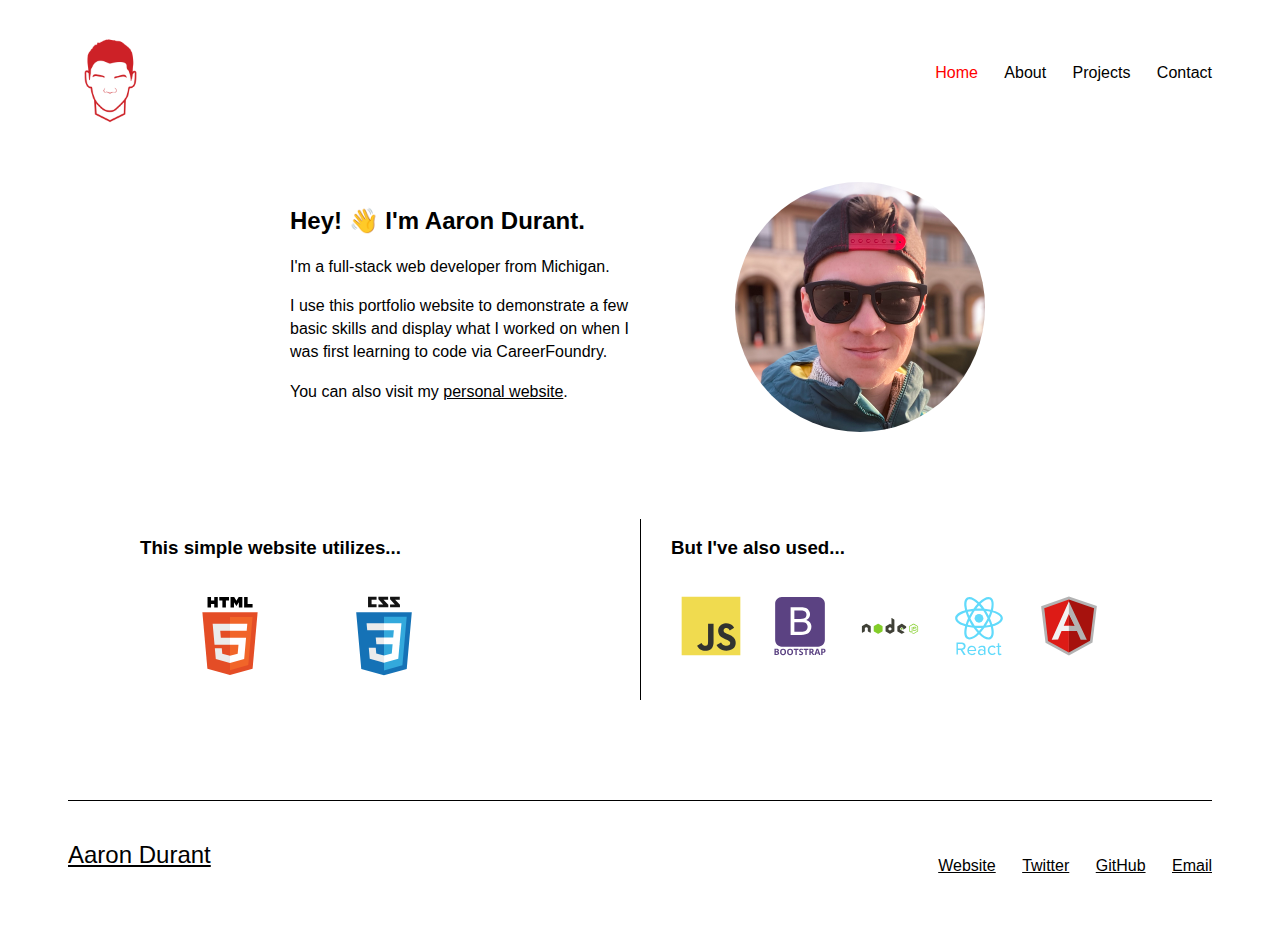
<file: index.html>
<!DOCTYPE html>
<html lang="en">
	<head>
		<meta charset="utf-8" />
		<meta http-equiv="x-ua-compatible" content="ie=edge" />
		<meta name="viewport" content="width=device-width, initial-scale=1" />
		
		<title>Portfolio &bull; Aaron Durant</title>
		<link rel="stylesheet" href="style.css" />
		<link rel="icon" href="images/Aaron-Durant-avatar.png" />
	</head>
	
	<body>
		<header class="page-header">
			<a href="index.html" target="_blank"><img src="images/Aaron-Durant-avatar.png" alt="Aaron Durant avatar logo" width="85" height="85"></a>
			<nav class="main-navigation page-header__item">
				<ul role="menubar" class="navigation-list">
					<li role="presentation">
						<a href="index.html" role="menuitem" class="navigation-list__item navigation-list__item--active">Home</a>
					</li>
					<li role="presentation">
						<a href="about.html" role="menuitem" class="navigation-list__item">About</a>
					</li>
					<li role="presentation">
						<a href="projects.html" role="menuitem" class="navigation-list__item">Projects</a>
					</li>
					<li role="presentation">
						<a href="contact.html" role="menuitem" class="navigation-list__item">Contact</a>
					</li>
				</ul>
			</nav>
		</header>
		
		<div class="profile">
			<img src="images/Aaron-Durant-at-Belle-Isle-Detroit.png" class="portrait" alt="Aaron Durant selfie at Belle Isle Casino"/>
			<div class="home-text">
				<h2>Hey! 👋 I'm Aaron Durant.</h2>
				<p>I'm a full-stack web developer from Michigan.</p>
				<p>I use this portfolio website to demonstrate a few basic skills and display what I worked on when I was first learning to code via CareerFoundry.</p>
				<p>You can also visit my <a href="https://www.aarondurant.com" target="_blank">personal website</a>.</p>
			</div>
		</div>
		<div class="row languages">
			<div class="column">
				<h3>This simple website utilizes...</h3>
				<svg width="80" height="80" class="simple-language-icon" viewBox="0 0 128 128">
					<path fill="#E44D26" d="M27.854 116.354l-8.043-90.211h88.378l-8.051 90.197-36.192 10.033z"></path>
					<path fill="#F16529" d="M64 118.704l29.244-8.108 6.881-77.076h-36.125z"></path>
					<path fill="#EBEBEB" d="M64 66.978h-14.641l-1.01-11.331h15.651v-11.064h-27.743l.264 2.969 2.72 30.489h24.759zM64 95.711l-.049.013-12.321-3.328-.788-8.823h-11.107l1.55 17.372 22.664 6.292.051-.015z"></path>
					<path d="M28.034 1.627h5.622v5.556h5.144v-5.556h5.623v16.822h-5.623v-5.633h-5.143v5.633h-5.623v-16.822zM51.816 7.206h-4.95v-5.579h15.525v5.579h-4.952v11.243h-5.623v-11.243zM64.855 1.627h5.862l3.607 5.911 3.603-5.911h5.865v16.822h-5.601v-8.338l-3.867 5.981h-.098l-3.87-5.981v8.338h-5.502v-16.822zM86.591 1.627h5.624v11.262h7.907v5.561h-13.531v-16.823z"></path>
					<path fill="#fff" d="M63.962 66.978v11.063h13.624l-1.284 14.349-12.34 3.331v11.51l22.682-6.286.166-1.87 2.6-29.127.27-2.97h-2.982zM63.962 44.583v11.064h26.725l.221-2.487.505-5.608.265-2.969z"></path>
				</svg>
				<svg width="80" height="80" class="simple-language-icon" viewBox="0 0 128 128">
					<path fill="#131313" d="M89.234 5.856h-7.384l7.679 8.333v3.967h-15.816v-4.645h7.678l-7.678-8.333v-3.971h15.521v4.649zm-18.657 0h-7.384l7.679 8.333v3.967h-15.817v-4.645h7.679l-7.679-8.333v-3.971h15.522v4.649zm-18.474.19h-7.968v7.271h7.968v4.839h-13.632v-16.949h13.632v4.839z"></path>
					<path fill="#1572B6" d="M27.613 116.706l-8.097-90.813h88.967l-8.104 90.798-36.434 10.102-36.332-10.087z"></path>
					<path fill="#33A9DC" d="M64.001 119.072l29.439-8.162 6.926-77.591h-36.365v85.753z"></path>
					<path fill="#fff" d="M64 66.22h14.738l1.019-11.405h-15.757v-11.138h27.929000000000002l-.267 2.988-2.737 30.692h-24.925v-11.137z"></path>
					<path fill="#EBEBEB" d="M64.067 95.146l-.049.014-12.404-3.35-.794-8.883h-11.178999999999998l1.561 17.488 22.814 6.333.052-.015v-11.587z"></path>
					<path fill="#fff" d="M77.792 76.886l-1.342 14.916-12.422 3.353v11.588l22.833-6.328.168-1.882 1.938-21.647h-11.175z"></path>
					<path fill="#EBEBEB" d="M64.039 43.677v11.136999999999999h-26.903000000000002l-.224-2.503-.507-5.646-.267-2.988h27.901zM64 66.221v11.138h-12.247l-.223-2.503-.508-5.647-.267-2.988h13.245z"></path>
				</svg>
			</div>
			<div class="column other-languages">
				<h3>But I've also used...</h3>
				<svg width="60" height="60" class="language-icon" viewBox="0 0 128 128">
					<path fill="#F0DB4F" d="M1.408 1.408h125.184v125.185h-125.184z"></path>
					<path fill="#323330" d="M116.347 96.736c-.917-5.711-4.641-10.508-15.672-14.981-3.832-1.761-8.104-3.022-9.377-5.926-.452-1.69-.512-2.642-.226-3.665.821-3.32 4.784-4.355 7.925-3.403 2.023.678 3.938 2.237 5.093 4.724 5.402-3.498 5.391-3.475 9.163-5.879-1.381-2.141-2.118-3.129-3.022-4.045-3.249-3.629-7.676-5.498-14.756-5.355l-3.688.477c-3.534.893-6.902 2.748-8.877 5.235-5.926 6.724-4.236 18.492 2.975 23.335 7.104 5.332 17.54 6.545 18.873 11.531 1.297 6.104-4.486 8.08-10.234 7.378-4.236-.881-6.592-3.034-9.139-6.949-4.688 2.713-4.688 2.713-9.508 5.485 1.143 2.499 2.344 3.63 4.26 5.795 9.068 9.198 31.76 8.746 35.83-5.176.165-.478 1.261-3.666.38-8.581zm-46.885-37.793h-11.709l-.048 30.272c0 6.438.333 12.34-.714 14.149-1.713 3.558-6.152 3.117-8.175 2.427-2.059-1.012-3.106-2.451-4.319-4.485-.333-.584-.583-1.036-.667-1.071l-9.52 5.83c1.583 3.249 3.915 6.069 6.902 7.901 4.462 2.678 10.459 3.499 16.731 2.059 4.082-1.189 7.604-3.652 9.448-7.401 2.666-4.915 2.094-10.864 2.07-17.444.06-10.735.001-21.468.001-32.237z"></path>
				</svg>
				<svg width="60" height="60" class="language-icon" viewBox="0 0 128 128">
					<path fill="#5B4282" d="M9.531 112.586h4.161c1.896 0 3.273.27 4.129.81.857.54 1.285 1.398 1.285 2.575 0 .799-.188 1.454-.563 1.966s-.874.82-1.496.924v.091c.848.189 1.459.543 1.834 1.061s.563 1.207.563 2.067c0 1.22-.44 2.171-1.322 2.854-.881.683-2.078 1.024-3.59 1.024h-5.001v-13.372zm2.835 5.296h1.646c.768 0 1.325-.119 1.669-.356.345-.238.517-.631.517-1.18 0-.512-.187-.879-.562-1.102s-.968-.334-1.779-.334h-1.491v2.972zm0 2.25v3.485h1.848c.78 0 1.356-.149 1.729-.448s.558-.756.558-1.372c0-1.109-.793-1.665-2.378-1.665h-1.757zM34.252 119.254c0 2.213-.549 3.915-1.646 5.104s-2.67 1.784-4.719 1.784-3.622-.595-4.719-1.784c-1.098-1.189-1.646-2.896-1.646-5.122s.55-3.925 1.651-5.099 2.678-1.761 4.733-1.761 3.626.592 4.715 1.774c1.087 1.183 1.631 2.885 1.631 5.104zm-9.758 0c0 1.494.283 2.619.851 3.375.567.756 1.414 1.134 2.542 1.134 2.262 0 3.393-1.503 3.393-4.509 0-3.012-1.125-4.518-3.375-4.518-1.128 0-1.979.379-2.552 1.139s-.859 1.885-.859 3.379zM49.161 119.254c0 2.213-.549 3.915-1.646 5.104s-2.67 1.784-4.719 1.784-3.622-.595-4.719-1.784c-1.098-1.189-1.646-2.896-1.646-5.122s.55-3.925 1.651-5.099 2.678-1.761 4.733-1.761 3.626.592 4.715 1.774c1.086 1.183 1.631 2.885 1.631 5.104zm-9.759 0c0 1.494.283 2.619.851 3.375.567.756 1.414 1.134 2.542 1.134 2.262 0 3.393-1.503 3.393-4.509 0-3.012-1.125-4.518-3.375-4.518-1.128 0-1.979.379-2.552 1.139s-.859 1.885-.859 3.379zM57.09 125.958h-2.835v-11.012h-3.631v-2.36h10.097v2.36h-3.631v11.012zM70.671 122.245c0 1.208-.434 2.159-1.303 2.854-.869.695-2.078 1.043-3.626 1.043-1.427 0-2.689-.269-3.786-.805v-2.634c.902.402 1.666.686 2.291.851s1.196.247 1.715.247c.622 0 1.099-.119 1.431-.356.333-.238.499-.591.499-1.061 0-.262-.073-.495-.219-.7-.146-.204-.361-.401-.645-.59s-.861-.491-1.733-.905c-.817-.384-1.43-.753-1.838-1.107-.409-.354-.735-.765-.979-1.234-.244-.47-.366-1.019-.366-1.646 0-1.183.401-2.113 1.203-2.79s1.91-1.015 3.325-1.015c.695 0 1.358.082 1.989.247.631.165 1.291.396 1.98.695l-.915 2.204c-.713-.292-1.303-.497-1.77-.613-.467-.116-.925-.174-1.376-.174-.537 0-.948.125-1.235.375-.287.25-.43.576-.43.979 0 .25.058.468.174.654.116.186.3.366.553.54.253.174.852.486 1.797.938 1.25.598 2.107 1.197 2.57 1.797s.694 1.334.694 2.206zM78.254 125.958h-2.835v-11.012h-3.631v-2.36h10.097v2.36h-3.631v11.012zM86.778 120.827v5.131h-2.835v-13.372h3.896c1.817 0 3.161.331 4.033.992.872.662 1.308 1.667 1.308 3.014 0 .787-.216 1.486-.649 2.099s-1.046 1.093-1.838 1.44c2.012 3.006 3.323 4.948 3.933 5.826h-3.146l-3.192-5.131h-1.51zm0-2.305h.915c.896 0 1.558-.149 1.985-.448s.64-.769.64-1.409c0-.634-.218-1.085-.654-1.354-.436-.268-1.111-.402-2.026-.402h-.86v3.613zM104.494 125.958l-.97-3.183h-4.875l-.97 3.183h-3.055l4.719-13.426h3.466l4.738 13.426h-3.053zm-1.647-5.561c-.896-2.884-1.401-4.515-1.514-4.893-.113-.378-.193-.677-.242-.896-.201.78-.777 2.71-1.729 5.789h3.485zM118.469 116.757c0 1.439-.45 2.54-1.349 3.301-.899.763-2.178 1.144-3.837 1.144h-1.216v4.756h-2.835v-13.372h4.271c1.622 0 2.855.349 3.7 1.047.844.699 1.266 1.74 1.266 3.124zm-6.402 2.122h.933c.872 0 1.524-.172 1.957-.517.433-.345.649-.846.649-1.504 0-.665-.182-1.156-.544-1.473-.363-.317-.932-.476-1.706-.476h-1.29v3.97zM73.951 56.759c-1.983-.653-4.838-.759-8.565-.759h-13.386v20h14.424c2.502 0 4.259-.249 5.271-.437 1.783-.318 3.274-.93 4.472-1.676 1.198-.744 2.183-1.869 2.955-3.293.771-1.424 1.158-3.087 1.158-4.951 0-2.184-.559-3.98-1.677-5.59-1.117-1.611-2.668-2.642-4.652-3.294zM71.895 48.147c1.97-.586 3.455-1.646 4.452-3.003.999-1.357 1.498-3.103 1.498-5.154 0-1.943-.466-3.675-1.398-5.154-.932-1.478-2.263-2.481-3.992-3.027-1.732-.544-4.7-.809-8.906-.809h-11.549v18h12.507c3.435 0 5.897-.399 7.388-.853zM117 16.126c0-7.802-6.325-14.126-14.127-14.126h-77.746c-7.802 0-14.127 6.324-14.127 14.126v77.748c0 7.802 6.325 14.126 14.127 14.126h77.746c7.802 0 14.127-6.324 14.127-14.126v-77.748zm-30.43 57.144c-1.157 2.356-2.589 4.173-4.292 5.451-1.704 1.277-3.841 2.446-6.41 3.098-2.569.653-5.717 1.181-9.444 1.181h-22.424v-59h22.065c4.473 0 8.059.62 10.761 1.804 2.703 1.185 4.818 3.021 6.351 5.483 1.53 2.463 2.296 5.046 2.296 7.735 0 2.502-.68 4.861-2.036 7.071-1.358 2.21-3.408 3.995-6.15 5.352 3.54 1.038 6.263 2.811 8.166 5.313 1.903 2.503 2.855 5.458 2.855 8.866-.001 2.742-.579 5.291-1.738 7.646z"></path>
				</svg>
				<svg width="60" height="60" class="language-icon" viewBox="0 0 128 128">
					<path fill="#83CD29" d="M114.325 80.749c-.29 0-.578-.076-.832-.224l-2.65-1.568c-.396-.221-.203-.3-.072-.345.528-.184.635-.227 1.198-.545.059-.033.136-.021.197.015l2.035 1.209c.074.041.179.041.246 0l7.937-4.581c.075-.042.122-.127.122-.215v-9.16c0-.09-.047-.173-.123-.219l-7.934-4.577c-.074-.042-.171-.042-.245 0l-7.933 4.578c-.076.045-.125.131-.125.218v9.16c0 .088.049.171.125.212l2.174 1.257c1.18.589 1.903-.105 1.903-.803v-9.045c0-.127.103-.228.23-.228h1.007c.125 0 .229.101.229.228v9.045c0 1.574-.857 2.477-2.35 2.477-.459 0-.82 0-1.828-.496l-2.081-1.198c-.515-.298-.832-.854-.832-1.448v-9.16c0-.595.317-1.15.832-1.446l7.937-4.587c.502-.283 1.169-.283 1.667 0l7.937 4.587c.514.297.833.852.833 1.446v9.16c0 .595-.319 1.148-.833 1.448l-7.937 4.582c-.252.147-.539.223-.834.223M116.778 74.438c-3.475 0-4.202-1.595-4.202-2.932 0-.126.103-.229.23-.229h1.026c.115 0 .21.082.228.194.154 1.045.617 1.572 2.718 1.572 1.671 0 2.383-.378 2.383-1.266 0-.512-.202-.891-2.8-1.146-2.172-.215-3.515-.694-3.515-2.433 0-1.601 1.35-2.557 3.612-2.557 2.543 0 3.801.883 3.96 2.777.006.064-.017.127-.06.176-.044.045-.104.073-.168.073h-1.031c-.107 0-.201-.075-.223-.179-.248-1.1-.848-1.451-2.479-1.451-1.825 0-2.037.637-2.037 1.112 0 .577.25.745 2.715 1.071 2.439.323 3.598.779 3.598 2.494.001 1.733-1.441 2.724-3.955 2.724"></path>
					<path fill="#404137" d="M97.982 68.43c.313-.183.506-.517.506-.88v-2.354c0-.362-.192-.696-.506-.879l-8.364-4.856c-.315-.183-.703-.184-1.019-.002l-8.416 4.859c-.314.182-.508.517-.508.88v9.716c0 .365.196.703.514.884l8.363 4.765c.308.177.686.178.997.006l5.058-2.812c.161-.09.261-.258.262-.44.001-.184-.097-.354-.256-.445l-8.468-4.86c-.159-.091-.256-.259-.256-.44v-3.046c0-.182.097-.349.254-.439l2.637-1.52c.156-.091.35-.091.507 0l2.637 1.52c.158.091.255.258.255.439v2.396c0 .183.097.351.254.441.158.091.352.091.51-.001l5.039-2.932"></path>
					<path fill="#83CD29" d="M88.984 67.974c.061-.034.135-.034.195 0l1.615.933c.06.035.097.1.097.169v1.865c0 .07-.037.134-.097.169l-1.615.932c-.06.035-.135.035-.195 0l-1.614-.932c-.061-.035-.098-.099-.098-.169v-1.865c0-.069.037-.134.098-.169l1.614-.933"></path>
					<path fill="#404137" d="M67.083 71.854c0 .09-.048.174-.127.22l-2.89 1.666c-.079.046-.176.046-.254 0l-2.89-1.666c-.079-.046-.127-.13-.127-.22v-3.338c0-.09.049-.175.127-.221l2.89-1.668c.079-.047.176-.047.255 0l2.891 1.668c.078.046.126.131.126.221v3.338zm.781-24.716c-.157-.087-.349-.085-.505.006-.155.092-.251.258-.251.438v12.915c0 .126-.068.244-.177.308-.11.063-.246.063-.356 0l-2.108-1.215c-.314-.181-.701-.181-1.015 0l-8.418 4.858c-.315.182-.509.518-.509.881v9.719c0 .363.194.698.508.881l8.418 4.861c.314.182.702.182 1.017 0l8.42-4.861c.314-.183.508-.518.508-.881v-24.227c0-.368-.2-.708-.521-.888l-5.011-2.795"></path>
					<path fill="#83CD29" d="M38.238 59.407c.314-.182.702-.182 1.016 0l8.418 4.857c.314.182.508.518.508.881v9.722c0 .363-.194.699-.508.881l-8.417 4.861c-.314.181-.702.181-1.017 0l-8.415-4.861c-.314-.182-.508-.518-.508-.881v-9.723c0-.362.194-.698.508-.88l8.415-4.857"></path>
					<path fill="#404137" d="M22.93 65.064c0-.366-.192-.702-.508-.883l-8.415-4.843c-.144-.084-.303-.127-.464-.133h-.087c-.16.006-.32.049-.464.133l-8.416 4.843c-.313.181-.509.517-.509.883l.018 13.04c0 .182.095.351.254.439.156.094.349.094.505 0l5-2.864c.316-.188.509-.519.509-.882v-6.092c0-.364.192-.699.507-.881l2.13-1.226c.158-.093.332-.137.508-.137.174 0 .352.044.507.137l2.128 1.226c.315.182.509.517.509.881v6.092c0 .363.195.696.509.882l5 2.864c.157.094.353.094.508 0 .155-.089.252-.258.252-.439l.019-13.04"></path>
				</svg>
				<svg width="60" height="60" class="language-icon" viewBox="0 0 128 128">
					<g fill="#61DAFB"><circle cx="64" cy="47.5" r="9.3"></circle>
						<path d="M64 81.7c7.3 7.1 14.5 11.3 20.3 11.3 1.9 0 3.7-.4 5.2-1.3 5.2-3 7.1-10.5 5.3-21.2-.3-1.9-.7-3.8-1.2-5.8 2-.6 3.8-1.2 5.6-1.8 10.1-3.9 15.7-9.3 15.7-15.2 0-6-5.6-11.4-15.7-15.2-1.8-.7-3.6-1.3-5.6-1.8.5-2 .9-3.9 1.2-5.8 1.7-10.9-.2-18.5-5.4-21.5-1.5-.9-3.3-1.3-5.2-1.3-5.7 0-13 4.2-20.3 11.3-7.2-7.1-14.4-11.3-20.2-11.3-1.9 0-3.7.4-5.2 1.3-5.2 3-7.1 10.5-5.3 21.2.3 1.9.7 3.8 1.2 5.8-2 .6-3.8 1.2-5.6 1.8-10.1 3.9-15.7 9.3-15.7 15.2 0 6 5.6 11.4 15.7 15.2 1.8.7 3.6 1.3 5.6 1.8-.5 2-.9 3.9-1.2 5.8-1.7 10.7.2 18.3 5.3 21.2 1.5.9 3.3 1.3 5.2 1.3 5.8.2 13-4 20.3-11zm-5.6-13.5c1.8.1 3.7.1 5.6.1 1.9 0 3.8 0 5.6-.1-1.8 2.4-3.7 4.6-5.6 6.7-1.9-2.1-3.8-4.3-5.6-6.7zm-12.4-10.3c1 1.7 1.9 3.3 3 4.9-3.1-.4-6-.9-8.8-1.5.9-2.7 1.9-5.5 3.1-8.3.8 1.6 1.7 3.3 2.7 4.9zm-5.8-24.1c2.8-.6 5.7-1.1 8.8-1.5-1 1.6-2 3.2-3 4.9-1 1.7-1.9 3.3-2.7 5-1.3-2.9-2.3-5.7-3.1-8.4zm5.5 13.7c1.3-2.7 2.7-5.4 4.3-8.1 1.5-2.6 3.2-5.2 4.9-7.8 3-.2 6-.3 9.1-.3 3.2 0 6.2.1 9.1.3 1.8 2.6 3.4 5.2 4.9 7.8 1.6 2.7 3 5.4 4.3 8.1-1.3 2.7-2.7 5.4-4.3 8.1-1.5 2.6-3.2 5.2-4.9 7.8-3 .2-6 .3-9.1.3-3.2 0-6.2-.1-9.1-.3-1.8-2.6-3.4-5.2-4.9-7.8-1.6-2.7-3-5.4-4.3-8.1zm39.1-5.4l-2.7-5c-1-1.7-1.9-3.3-3-4.9 3.1.4 6 .9 8.8 1.5-.9 2.8-1.9 5.6-3.1 8.4zm0 10.8c1.2 2.8 2.2 5.6 3.1 8.3-2.8.6-5.7 1.1-8.8 1.5 1-1.6 2-3.2 3-4.9.9-1.5 1.8-3.2 2.7-4.9zm2.3 34.7c-.8.5-1.8.7-2.9.7-4.9 0-11-4-17-10 2.9-3.1 5.7-6.6 8.5-10.5 4.7-.4 9.2-1.1 13.4-2.1.5 1.8.8 3.6 1.1 5.4 1.4 8.5.3 14.6-3.1 16.5zm5.2-52.7c11.2 3.2 17.9 8.1 17.9 12.6 0 3.9-4.6 7.8-12.7 10.9-1.6.6-3.4 1.2-5.2 1.7-1.3-4.1-2.9-8.3-4.9-12.6 2-4.3 3.7-8.5 4.9-12.6zm-8-28.2c1.1 0 2 .2 2.9.7 3.3 1.9 4.5 7.9 3.1 16.5-.3 1.7-.7 3.5-1.1 5.4-4.2-.9-8.7-1.6-13.4-2.1-2.7-3.9-5.6-7.4-8.5-10.5 6-5.9 12.1-10 17-10zm-14.7 20.1c-1.8-.1-3.7-.1-5.6-.1s-3.8 0-5.6.1c1.8-2.4 3.7-4.6 5.6-6.7 1.9 2.1 3.8 4.4 5.6 6.7zm-28.7-19.4c.8-.5 1.8-.7 2.9-.7 4.9 0 11 4 17 10-2.9 3.1-5.7 6.6-8.5 10.5-4.7.4-9.2 1.1-13.4 2.1-.5-1.8-.8-3.6-1.1-5.4-1.4-8.5-.3-14.5 3.1-16.5zm-5.2 52.7c-11.2-3.2-17.9-8.1-17.9-12.6 0-3.9 4.6-7.8 12.7-10.9 1.6-.6 3.4-1.2 5.2-1.7 1.3 4.1 2.9 8.3 4.9 12.6-2 4.3-3.7 8.6-4.9 12.6zm2.1 11c.3-1.7.7-3.5 1.1-5.4 4.2.9 8.7 1.6 13.4 2.1 2.7 3.9 5.6 7.4 8.5 10.5-6 5.9-12.1 10-17 10-1.1 0-2-.2-2.9-.7-3.4-1.9-4.5-8-3.1-16.5zM33.6 112.3c2.2-2.7 2.3-5.7 1.1-8.7-1.2-3-3.7-4.4-6.8-4.5-3.7-.1-7.5 0-11.2 0h-.7v25.9h3v-9.8h4.7c.6 0 1.1.2 1.4.7l6 9.3c.1.2.4.5.6.5h3.9c-2.4-3.7-4.7-7.2-7.1-10.8 2.1-.3 3.9-1 5.1-2.6zm-14.6-.2v-9.9h1.1c2.3 0 4.7-.1 7 .1 2.7.1 4.6 2.2 4.6 4.9s-2.2 4.8-4.9 4.9c-2.4.1-4.8 0-7.8 0zM57.7 113.4c-1.6-7-8-8.8-12.9-6.6-3.8 1.7-5.5 5-5.6 9.1-.1 3.1.8 5.9 3.2 8 2.7 2.4 6 2.7 9.4 2.1 1.9-.4 3.6-1.3 4.9-2.7-.5-.7-1-1.4-1.5-2-2.8 2.4-5.9 3.2-9.3 1.6-2.2-1.1-3.3-3.8-3.5-5.8h15.5v-1.3c.1-.9 0-1.7-.2-2.4zm-15.1 1.6c-.3-3 2.7-6.2 6-6.2 3.8-.1 6.2 2.2 6.3 6.2h-12.3zM73.3 106.3c-1.5-.3-3.1-.4-4.6-.3-2.4.2-4.5 1.3-6.2 3.1.5.7.9 1.4 1.5 2.2.2-.2.4-.4.6-.5 1.6-1.5 3.5-2.3 5.8-2.1 1.8.1 3.5.7 4 2.5.4 1.4.3 2.9.4 4.4-.3 0-.4-.1-.5-.2-2.4-2-5.1-2.4-8-1.7-2.7.7-4.4 2.8-4.6 5.5-.2 3.1 1.2 5.4 3.9 6.5 1.7.7 3.6.7 5.4.3 1.4-.3 2-1.1 4-2.2v1.3h2.8c0-4 .1-8.9 0-13.5 0-2.9-1.7-4.7-4.5-5.3zm1.4 12.6c-.1.3 0 .6 0 .9 0 2.1-.5 2.8-2.5 3.6-1.4.5-2.9.7-4.4.2-1.7-.5-2.9-2-2.9-3.7-.1-1.7 1-3.4 2.7-3.9 2.3-.8 4.4-.3 6.3 1.1.6.5 1 1 .8 1.8zM90.3 109c2.6-.8 5-.3 6.8 1.9l.3.2c.7-.6 1.3-1.2 2.1-1.9-.3-.3-.4-.5-.6-.8-2.9-3.1-8.6-3.5-12.1-1-4.9 3.6-4.8 10.6-2.4 14.3 2.3 3.5 5.6 4.7 9.5 4.2 2.3-.3 4.2-1.4 5.7-3.3-.7-.6-1.4-1.2-2.1-1.9-.2.2-.3.3-.4.5-2.7 3-7.2 2.7-9.6-.5-1.4-1.9-1.7-4.1-1.3-6.3.2-2.5 1.5-4.5 4.1-5.4zM111.1 122.6c-.2.1-.3.2-.3.2-.8.6-1.6.7-2.5.4-.9-.4-1-1.2-1.1-2v-11.4c0-.2 0 .2.1-.8h3.8v-3h-4v-5h-3v5.4h-2.6c-.2 0-.5.2-.5.4-.1.7 0 1.2 0 2.2h3.2v12.799999999999999c0 1.6.4 3 1.8 3.8 1.5.9 4.4.7 5.7-.4.2-.1.3-.5.3-.6-.3-.6-.6-1.3-.9-2z"></path>
					</g>
				</svg>
				<svg width="60" height="60" class="language-icon" viewBox="0 0 128 128">
					<path fill="#B3B3B3" d="M63.81 1.026L4.553 21.88l9.363 77.637 49.957 27.457 50.214-27.828 9.36-77.635z"></path>
					<path fill="#A6120D" d="M117.536 25.998L63.672 7.629v112.785l45.141-24.983z"></path>
					<path fill="#DD1B16" d="M11.201 26.329l8.026 69.434 44.444 24.651V7.627z"></path>
					<path fill="#F2F2F2" d="M78.499 67.67l-14.827 6.934H48.044l-7.347 18.374-13.663.254 36.638-81.508L78.499 67.67zm-1.434-3.491L63.77 37.858 52.864 63.726h10.807l13.394.453z"></path>
					<path fill="#B3B3B3" d="M63.671 11.724l.098 26.134 12.375 25.888H63.698l-.027 10.841 17.209.017 8.042 18.63 13.074.242z"></path>
				</svg>
			</div>
		</div>
		<footer>
			<div class="links"><ul>
				<li><a href="https://www.aarondurant.com">Website</a></li>
				<li><a href="https://twitter.com/AaronRDurant">Twitter</a></li>
				<li><a href="https://github.com/AaronRDurant">GitHub</a></li>
				<li><a href="mailto:aaron@aarondurant.com">Email</a></li>
			</ul></div>
			<div class="name"><a href="https://www.aarondurant.com">Aaron Durant</a></div>
		</footer>
	</body>
</html>
</file>
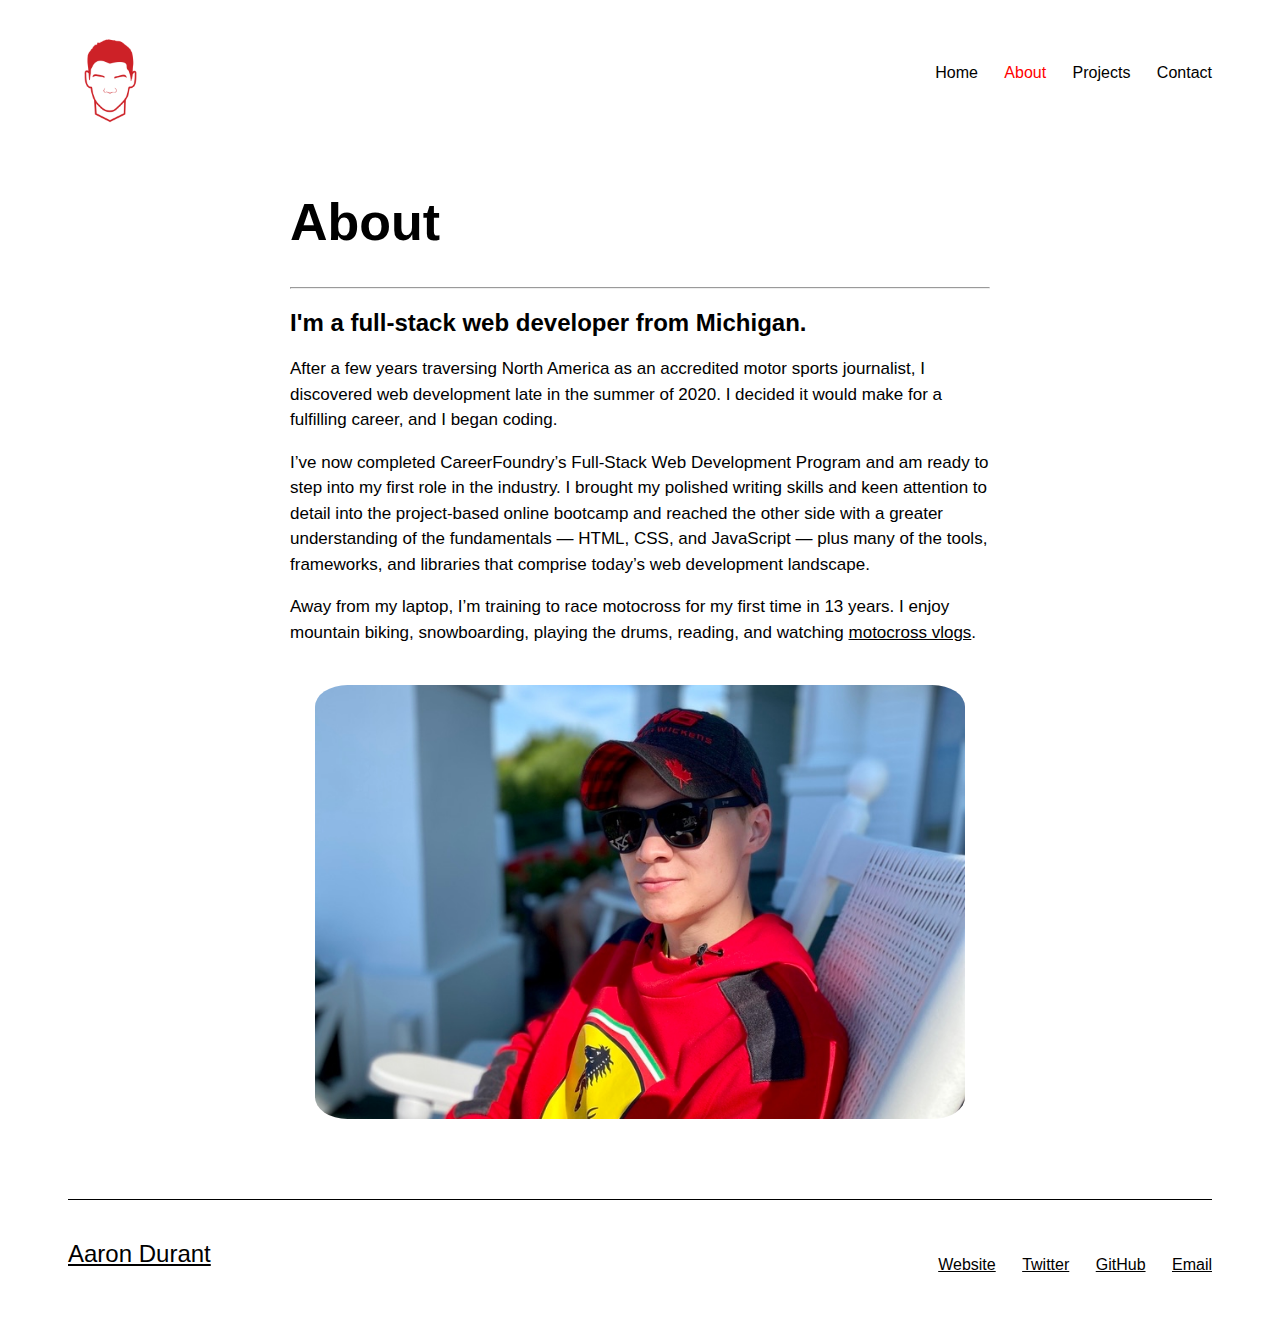
<file: about.html>
<!DOCTYPE html>
<html lang="en">
	<head>
		<meta charset="utf-8" />
		<meta http-equiv="x-ua-compatible" content="ie=edge" />
		<meta name="viewport" content="width=device-width, initial-scale=1" />
		
		<title>About &bull; Aaron Durant</title>
		<link rel="stylesheet" href="style.css" />
		<link rel="icon" href="images/Aaron-Durant-avatar.png" />
	</head>
	
	<body>
		<header class="page-header">
			<a href="index.html" target="_blank"><img src="images/Aaron-Durant-avatar.png" alt="Aaron Durant avatar logo" width="85" height="85"></a>
			<nav class="main-navigation page-header__item">
				<ul role="menubar" class="navigation-list">
					<li role="presentation">
						<a href="index.html" role="menuitem" class="navigation-list__item">Home</a>
					</li>
					<li role="presentation">
						<a href="about.html" role="menuitem" class="navigation-list__item navigation-list__item--active">About</a>
					</li>
					<li role="presentation">
						<a href="projects.html" role="menuitem" class="navigation-list__item">Projects</a>
					</li>
					<li role="presentation">
						<a href="contact.html" role="menuitem" class="navigation-list__item">Contact</a>
					</li>
				</ul>
			</nav>
		</header>
		
		<div class="page-title">
			<h1>About</h1>
			<hr />
		</div>
		
		<div class="page-content">
			<h2>I'm a full-stack web developer from Michigan.</h2>
			<p>After a few years traversing North America as an accredited motor sports journalist, I discovered web development late in the summer of 2020. I decided it would make for a fulfilling career, and I began coding.</p>
			<p>I’ve now completed CareerFoundry’s Full-Stack Web Development Program and am ready to step into my first role in the industry. I brought my polished writing skills and keen attention to detail into the project-based online bootcamp and reached the other side with a greater understanding of the fundamentals — HTML, CSS, and JavaScript — plus many of the tools, frameworks, and libraries that comprise today’s web development landscape.</p>
			<p>Away from my laptop, I’m training to race motocross for my first time in 13 years. I enjoy mountain biking, snowboarding, playing the drums, reading, and watching <a href="https://www.youtube.com/watch?v=QCxCk3b6fjM">motocross vlogs</a>.</p>
			<div class="page-image">
				<img src="images/Aaron-Durant-Grand-Hotel-porch.jpg" alt="Aaron Durant at Grand Hotel" width="650">
			</div>
		</div>
		
		<footer>
			<div class="links"><ul>
				<li><a href="https://www.aarondurant.com">Website</a></li>
				<li><a href="https://twitter.com/AaronRDurant">Twitter</a></li>
				<li><a href="https://github.com/AaronRDurant">GitHub</a></li>
				<li><a href="mailto:aaron@aarondurant.com">Email</a></li>
			</ul></div>
			<div class="name"><a href="https://www.aarondurant.com">Aaron Durant</a></div>
		</footer>
	</body>
</html>
</file>
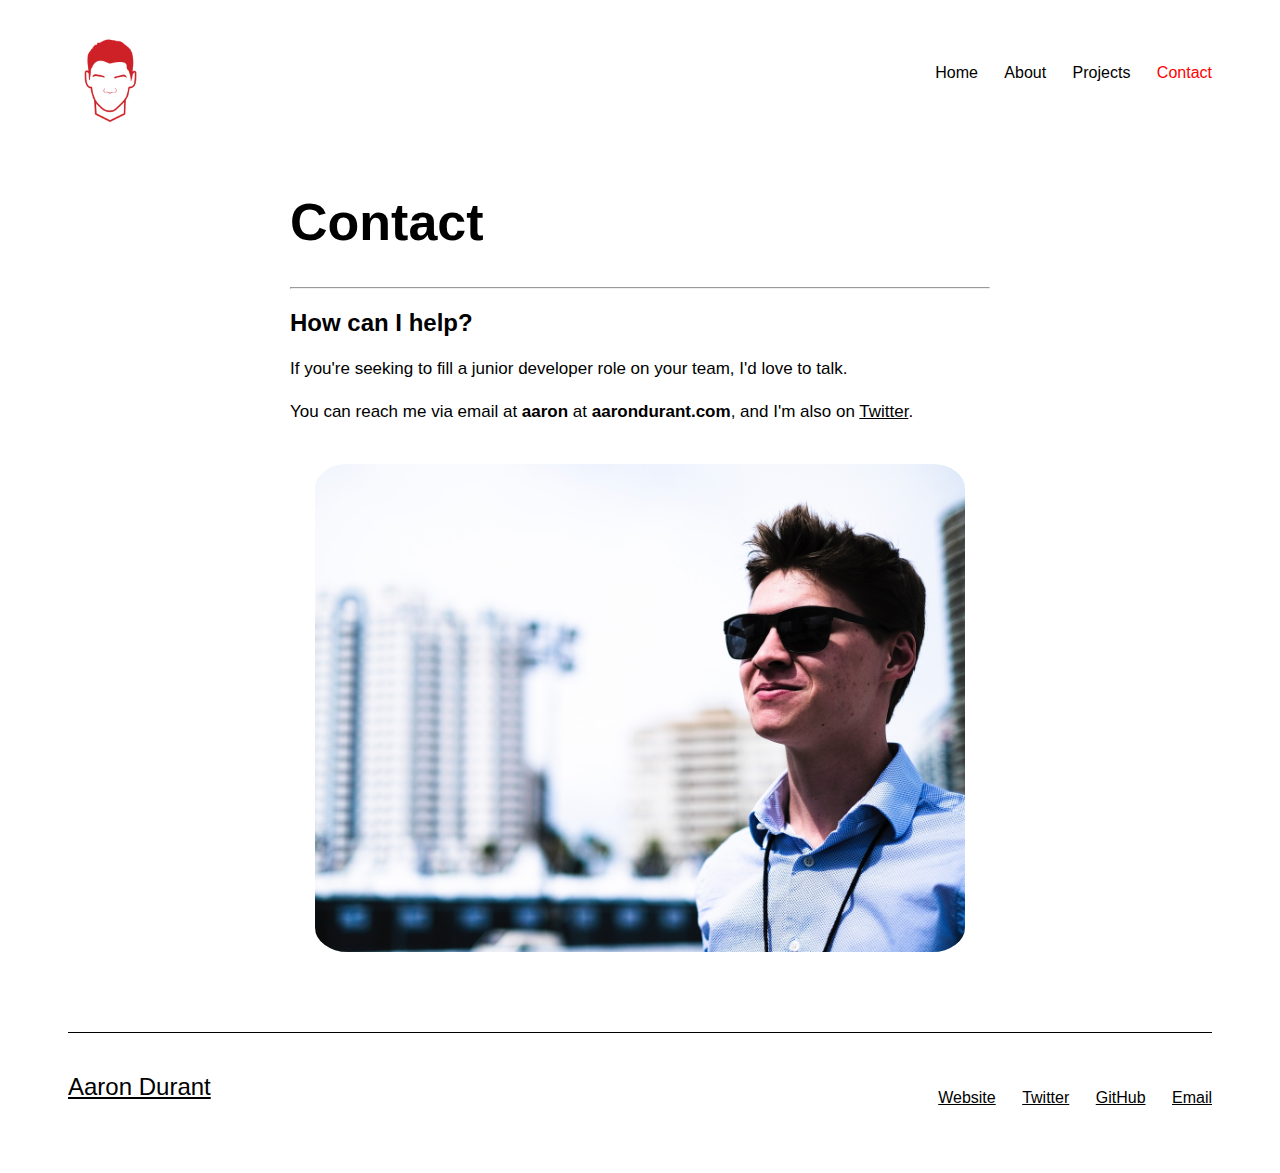
<file: contact.html>
<!DOCTYPE html>
<html lang="en">
	<head>
		<meta charset="utf-8" />
		<meta http-equiv="x-ua-compatible" content="ie=edge" />
		<meta name="viewport" content="width=device-width, initial-scale=1" />
		
		<title>Contact &bull; Aaron Durant</title>
		<link rel="stylesheet" href="style.css" />
		<link rel="icon" href="images/Aaron-Durant-avatar.png" />
	</head>
	
	<body>
		<header class="page-header">
			<a href="index.html" target="_blank"><img src="images/Aaron-Durant-avatar.png" alt="Aaron Durant avatar logo" width="85" height="85"></a>
			<nav class="main-navigation page-header__item">
				<ul role="menubar" class="navigation-list">
					<li role="presentation">
						<a href="index.html" role="menuitem" class="navigation-list__item">Home</a>
					</li>
					<li role="presentation">
						<a href="about.html" role="menuitem" class="navigation-list__item">About</a>
					</li>
					<li role="presentation">
						<a href="projects.html" role="menuitem" class="navigation-list__item">Projects</a>
					</li>
					<li role="presentation">
						<a href="contact.html" role="menuitem" class="navigation-list__item navigation-list__item--active">Contact</a>
					</li>
				</ul>
			</nav>
		</header>
		
		<div class="page-title">
			<h1>Contact</h1>
			<hr />
		</div>
		
		<div class="page-content">
			<h2>How can I help?</h2>
			<p>If you're seeking to fill a junior developer role on your team, I'd love to talk.</p>
			<p>You can reach me via email at <b>aaron</b> at <b>aarondurant.com</b>, and I'm also on <a href="https://twitter.com/AaronRDurant">Twitter</a>.</p>
			<div class="page-image">
				<img src="images/Aaron-Durant-Long-Beach-Grand-Prix.jpg" alt="Aaron Durant at 2019 Long Beach Grand Prix" width="650">
			</div>
		</div>
		
		<footer>
			<div class="links"><ul>
				<li><a href="https://www.aarondurant.com">Website</a></li>
				<li><a href="https://twitter.com/AaronRDurant">Twitter</a></li>
				<li><a href="https://github.com/AaronRDurant">GitHub</a></li>
				<li><a href="mailto:aaron@aarondurant.com">Email</a></li>
			</ul></div>
			<div class="name"><a href="https://www.aarondurant.com">Aaron Durant</a></div>
		</footer>
	</body>
</html>
</file>
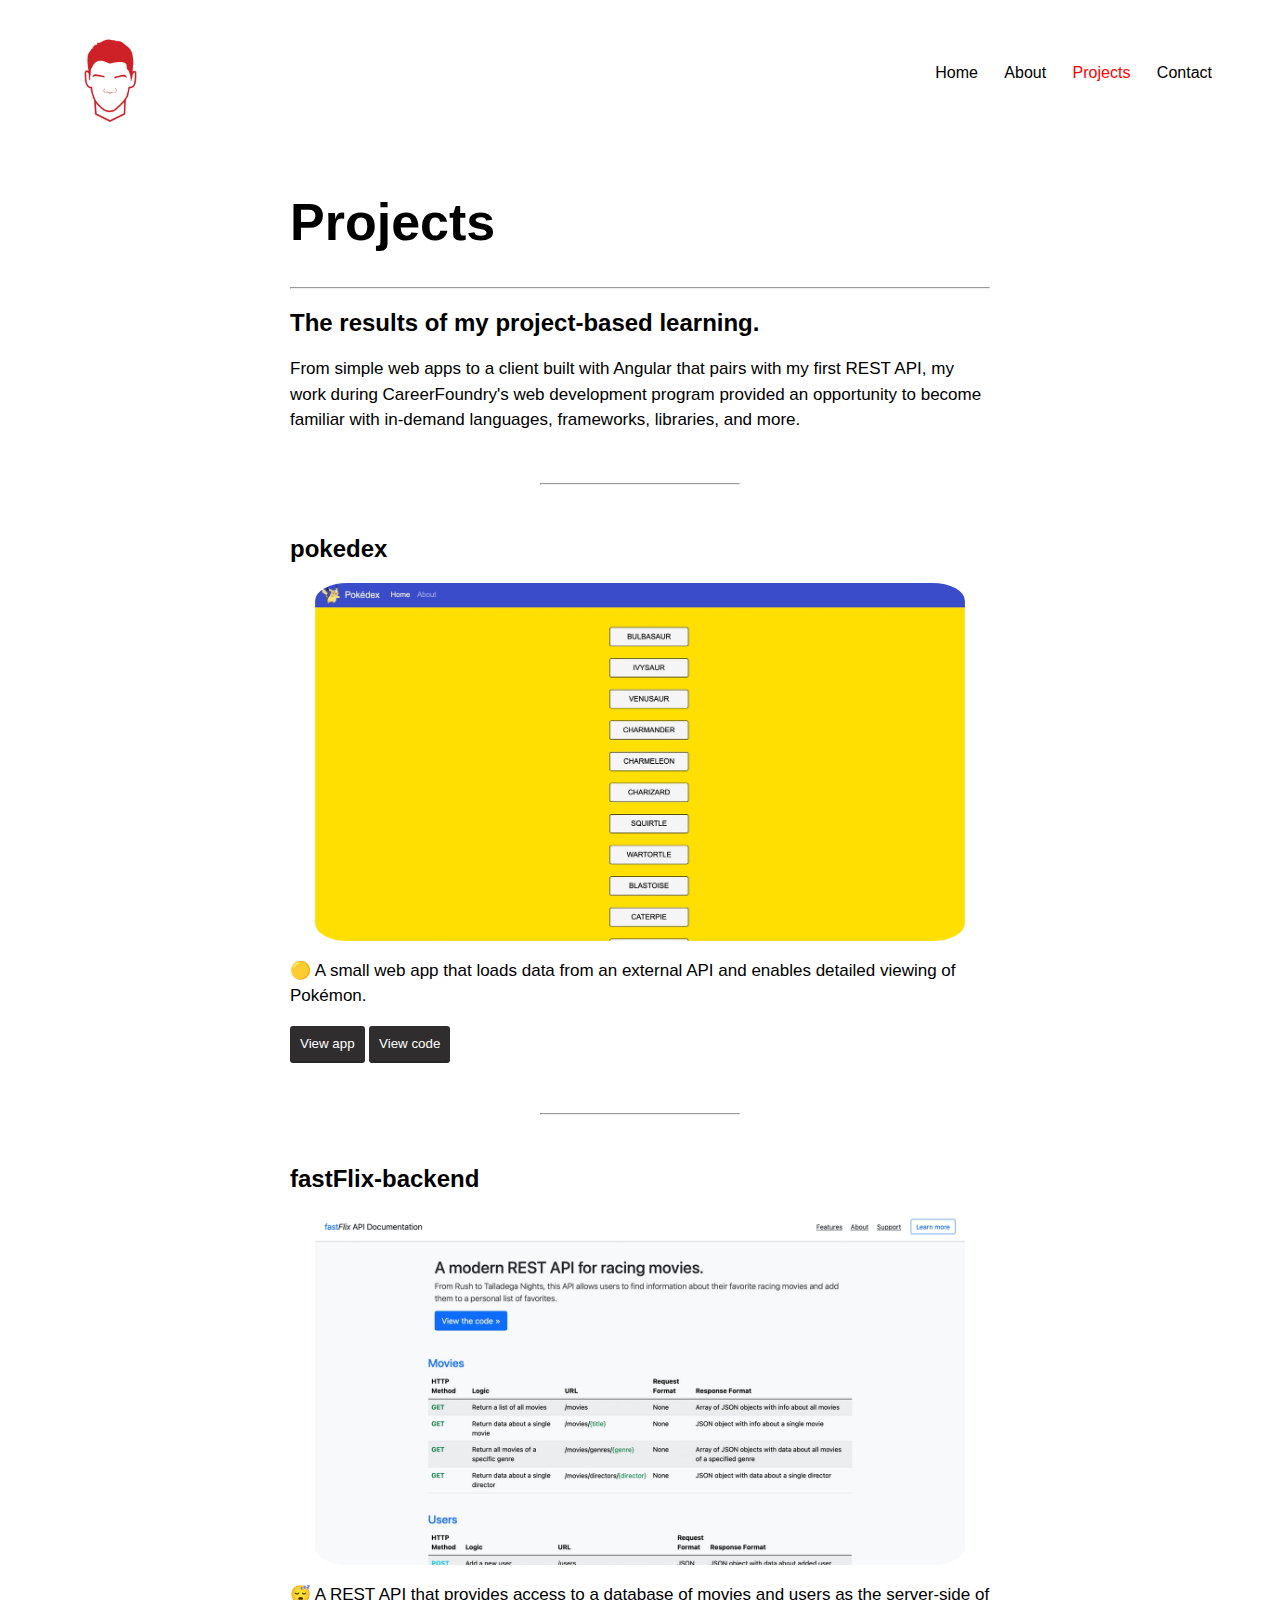
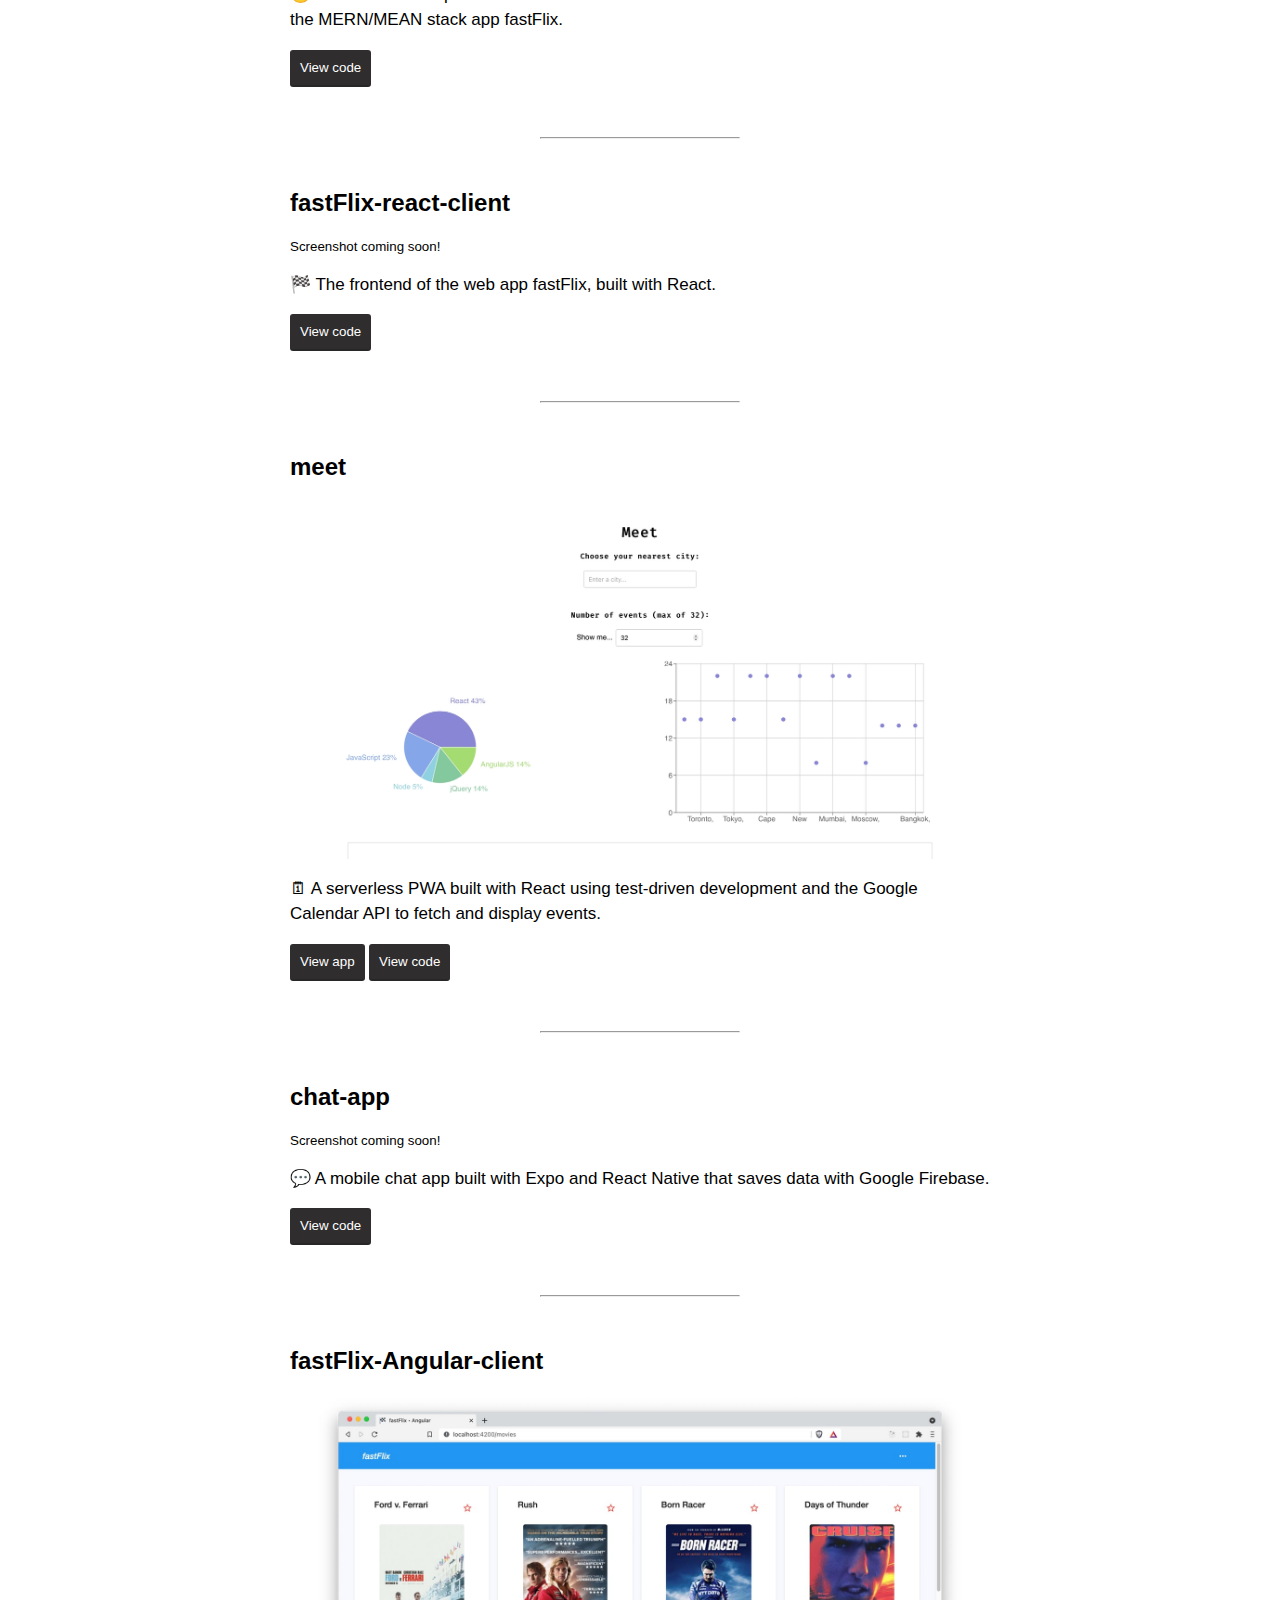
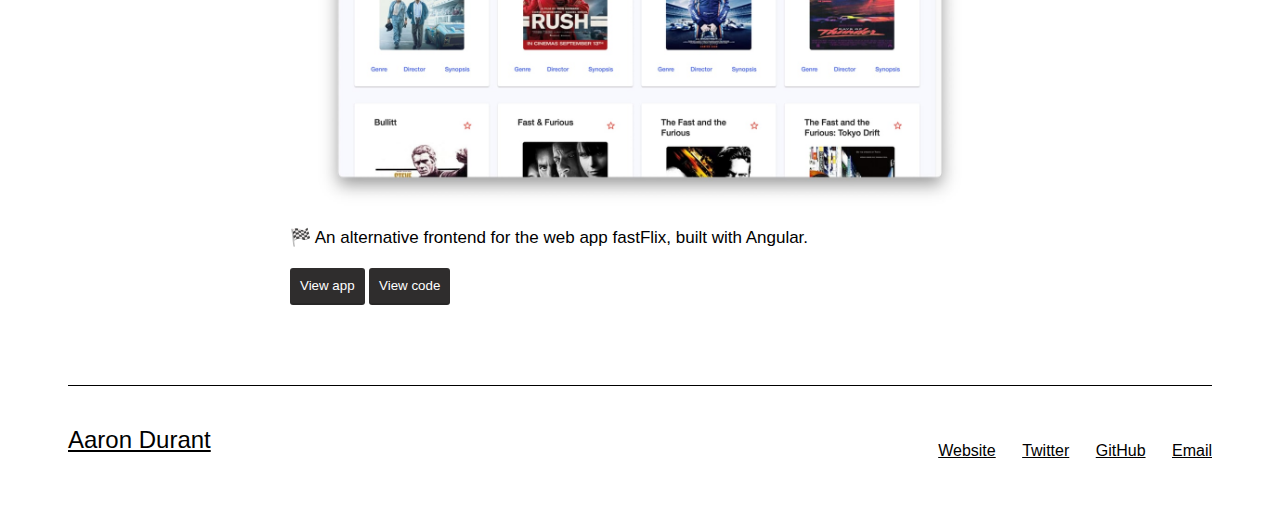
<file: projects.html>
<!DOCTYPE html>
<html lang="en">
	<head>
		<meta charset="utf-8" />
		<meta http-equiv="x-ua-compatible" content="ie=edge" />
		<meta name="viewport" content="width=device-width, initial-scale=1" />
		
		<title>Projects &bull; Aaron Durant</title>
		<link rel="stylesheet" href="style.css" />
		<link rel="icon" href="images/Aaron-Durant-avatar.png" />
	</head>
	
	<body>
		<header class="page-header">
			<a href="index.html" target="_blank"><img src="images/Aaron-Durant-avatar.png" alt="Aaron Durant avatar logo" width="85" height="85"></a>
			<nav class="main-navigation page-header__item">
				<ul role="menubar" class="navigation-list">
					<li role="presentation">
						<a href="index.html" role="menuitem" class="navigation-list__item">Home</a>
					</li>
					<li role="presentation">
						<a href="about.html" role="menuitem" class="navigation-list__item">About</a>
					</li>
					<li role="presentation">
						<a href="projects.html" role="menuitem" class="navigation-list__item navigation-list__item--active">Projects</a>
					</li>
					<li role="presentation">
						<a href="contact.html" role="menuitem" class="navigation-list__item">Contact</a>
					</li>
				</ul>
			</nav>
		</header>
		
		<div class="page-title">
			<h1>Projects</h1>
			<hr />
		</div>
		
		<div class="page-content">
			<h2>The results of my project-based learning.</h2>
			<p>From simple web apps to a client built with Angular that pairs with my first REST API, my work during CareerFoundry's web development program provided an opportunity to become familiar with in-demand languages, frameworks, libraries, and more.</p>
			<hr class="project-divider" />
			<h2>pokedex</h2>
			<img src="images/Pokedex-screenshot.jpg" width="650" alt="Pokedex web application screenshot" />
			<p>🟡 A small web app that loads data from an external API and enables detailed viewing of Pokémon.</p>
			<a href='https://aaronrdurant.github.io/pokedex/'><button>View app</button></a>
			<a href='https://github.com/AaronRDurant/pokedex'><button>View code</button></a>
			<hr class="project-divider" />
			<h2>fastFlix-backend</h2>
			<img src="images/fastFlix-backend-screenshot.jpg" width="650" alt="fastFlix REST API documentation screenshot" />
			<p>😴 A REST API that provides access to a database of movies and users as the server-side of the MERN/MEAN stack app fastFlix.</p>
			<a href='https://github.com/AaronRDurant/fastFlix-backend'><button>View code</button></a>
			<hr class="project-divider" />
			<h2>fastFlix-react-client</h2>
			<small>Screenshot coming soon!</small>
			<p>🏁 The frontend of the web app fastFlix, built with React.</p>
			<a href='https://github.com/AaronRDurant/fastFlix-react-client'><button>View code</button></a>
			<hr class="project-divider" />
			<h2>meet</h2>
			<img src="images/meet-screenshot.jpg" width="650" alt="Meet web application screenshot" />
			<p>🗓 A serverless PWA built with React using test-driven development and the Google Calendar API to fetch and display events.</p>
			<a href='https://aaronrdurant.github.io/meet/'><button>View app</button></a>
			<a href='https://github.com/AaronRDurant/meet'><button>View code</button></a>
			<hr class="project-divider" />
			<h2>chat-app</h2>
			<small>Screenshot coming soon!</small>
			<p>💬 A mobile chat app built with Expo and React Native that saves data with Google Firebase.</p>
			<a href='https://github.com/AaronRDurant/chat-app'><button>View code</button></a>
			<hr class="project-divider" />
			<h2>fastFlix-Angular-client</h2>
			<img src="images/fastFlix-Angular-screenshot.jpg" width="650" alt="fastFlix Angular web application screenshot" />
			<p>🏁 An alternative frontend for the web app fastFlix, built with Angular.</p>
			<a href='https://aaronrdurant.github.io/fastFlix-Angular-client/'><button>View app</button></a>
			<a href='https://github.com/AaronRDurant/fastFlix-Angular-client'><button>View code</button></a>
		</div>
		
		<footer>
			<div class="links"><ul>
				<li><a href="https://www.aarondurant.com">Website</a></li>
				<li><a href="https://twitter.com/AaronRDurant">Twitter</a></li>
				<li><a href="https://github.com/AaronRDurant">GitHub</a></li>
				<li><a href="mailto:aaron@aarondurant.com">Email</a></li>
			</ul></div>
			<div class="name"><a href="https://www.aarondurant.com">Aaron Durant</a></div>
		</footer>
	</body>
</html>
</file>
<file: style.css>
* {
	box-sizing: border-box;
}

body {
	font-family: -apple-system, BlinkMacSystemFont, "Segoe UI", "Roboto", "Oxygen", "Ubuntu", "Helvetica Neue", Arial, sans-serif, "Apple Color Emoji", "Segoe UI Emoji", "Segoe UI Symbol";
}

p {
	line-height: 1.45;
}

a {
	color: black;
}

a:hover, a:focus {
	text-decoration: underline;
}

a:active {
	color: red;
}

.button, button {
	border: none;
	display: inline-block;
	color: white;
	background-color: #191717;
	opacity: 0.9;
	text-decoration: none;
	padding: 10px;
	border-radius: 3px;
	border-bottom: 2px solid rgba(0, 0, 0, 0.3);
	transition: 0.2s opacity;
}

button:hover,
button:focus,
.button:hover,
.button:focus {
	cursor: pointer;
	opacity: 1;
}

.project-divider {
	max-width: 200px;
	margin: 50px auto 50px auto;
}

nav {
	margin-top: 10px;
}

.navigation-list__item {
	text-decoration: none;
}

.navigation-list__item--active {
	color: red;
}

.page-footer__icon-container {
	list-style-type: none;
}

.page-footer__icon-container li {
	display: inline-block;
	margin-left: 5px;
}

.profile__logo {
	width: 200px;
	height: 70px;
}

.portrait {
	float: right;
	width: 250px;
	margin-left: 75px;
	border-radius: 50%;
}

.home-text {
	padding-top: 5px;
}

.page-footer {
	clear: both;
	flex-direction: column;
	text-align: center;
}

.page-footer ul {
	padding: 0;
}

.profile {
	max-width: 700px;
	margin: 0 auto;
	padding: 25px 5px 0 0;
}

.languages {
	padding-top: 100px;
	margin: auto;
	max-width: 1000px;
}

.other-languages {
	padding-left: 30px;
	border-left: 0.5px solid black;
}

.simple-language-icon {
	margin: 18px 20px 40px 50px;
}

.language-icon {
	margin: 18px 15px 40px 10px;
}

.column {
	float: left;
	width: 50%;
}

/* Clear floats after the columns */
.row:after {
	content: "";
	display: table;
	clear: both;
}

.page-title {
	max-width: 700px;
	margin: auto;
}

.page-title h1 {
	font-size: 52px;
}

.page-content {
	max-width: 700px;
	margin: auto;
}

.page-content p {
	font-size: 17px;
	line-height: 1.5;
}

.page-content img {
	border-radius: 5%;
	display: block;
	margin: auto;
}

.page-image {
	margin: 40px 0 80px 0;
}

.page_footer {
	clear: both;
	display: flex;
}

.page-header {
	display: flex;
	width: 100%;
	padding: 30px 60px 30px 60px;
}

.page-header__item {
	flex: 0 1 200px;
}

.page-header .page-header__item:last-child {
	flex-grow: 1;
	text-align: right;
}

.navigation-list {
	list-style-type: none;
}

.navigation-list li {
	display: inline-block;
	margin-left: 22px;
}

.grid {
	display: grid;
	grid-template-columns: 1fr 1fr 1fr;
	grid-gap: 20px;
	padding: 10px;
}

.grid__item {
	background-color: lightgray;
	padding: 15px;
}

.grid__item:last-child {
  grid-column: 3 / 3;
  grid-row: 1 / 3;
}

/* Grid fallback */
.grid__item {
 display: inline-block;
 width: 33%;
}

@supports (display: grid) {
 .grid {
   display: grid;
   grid-template-columns: 1fr 1fr 1fr;
   grid-gap: 20px;
   margin: 0;

 }
 .grid__item {
   background-color: lightgray;
   width: auto;
   min-height: auto;
   margin: 0;
 }
 .grid__item:last-child {
   grid-column: 3 / 3;
   grid-row: 1 / 3;
 }
}

@media all and (max-width: 500px) {
  .grid {
	grid-template-columns: 1fr;
  }
}
@media all and (min-width: 500px) and (max-width: 750px){
  .grid {
	grid-template-columns: 1fr 1fr;
  }
}
@media all and (max-width: 750px) {
  .grid {
	grid-gap: 10px;
  }
  .grid__item:last-child {
	grid-column: auto / auto;
	grid-row: auto / auto;
  }
  h1 {
	font-size: 22px;
  }
}

footer {
	padding-top: 40px;
	margin: 80px 60px 100px 60px;
	border-top: 0.5px solid black;
}

.name {
	font-size: 24px;
	text-align: left;
	float: left;
	clear: none;
	width: 50%;
}
.links {
	text-align: right;
	float: right;
	clear: none;
	vertical-align: middle;
	width: 50%;
}

.links li {
	font-size: 16px;
	display: inline;
	margin-left: 22px;
}
</file>
